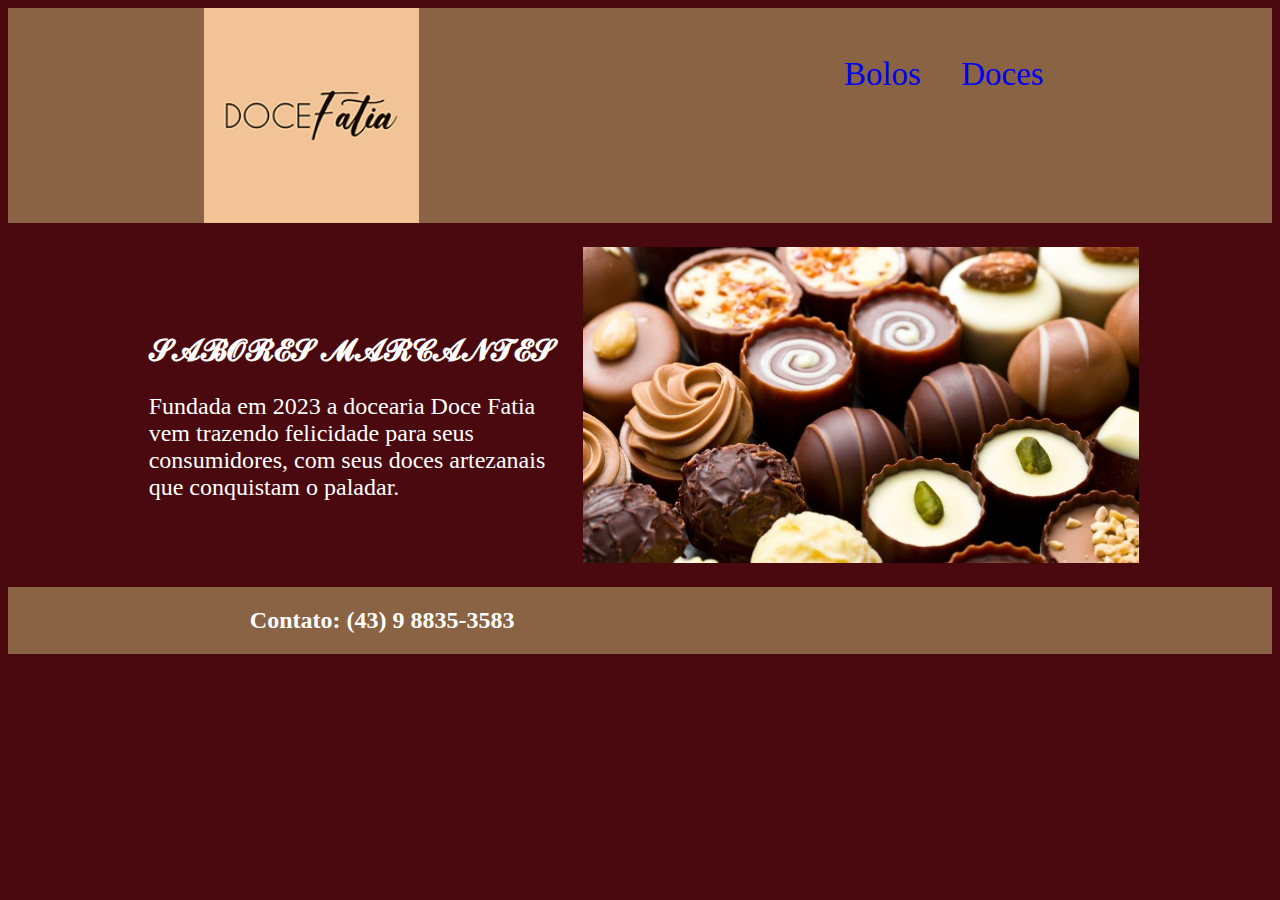
<file: index.html>
<!DOCTYPE html>
<html lang="en">
<head>
    <meta charset="UTF-8">
    <meta http-equiv="X-UA-Compatible" content="IE=edge">
    <meta name="viewport" content="width=device-width, initial-scale=1.0">
    <title>Document</title>
    <link rel="stylesheet" href="style.css">
</head>
<section>
    <header class="cabecalho">
    <img class="cabecalho-imagem" src="./Img/logo.png">
    <u1 class="cabecalho-lista-item">
    <a href="produtos.html"><li class="cabecalho-lista-item"> Bolos</li></a>
    <a href="doces.html"><li class="cabecalho-lista-item"> Doces</li></a>
</u1>
</header>
</section>
<section class="escola">
    <div class="escola-conteudo">
        <h2 class="escola-titulo">𝓢𝓐𝓑𝓞𝓡𝓔𝓢 𝓜𝓐𝓡𝓒𝓐𝓝𝓣𝓔𝓢</h2>
        <p class="escola-texto-um">Fundada em 2023 a docearia Doce Fatia vem trazendo felicidade para seus consumidores, com seus doces artezanais que conquistam o paladar.</p>
    </div>
    <img class="escola-imagem" src="./Img/doces.jpg">
    </section>
    <section class="rodape">
    <h2 class="rodape">Contato: (43) 9 8835-3583 </h2>
    <u1 class="rodape-lista-item">
    </section>
</html>
</file>
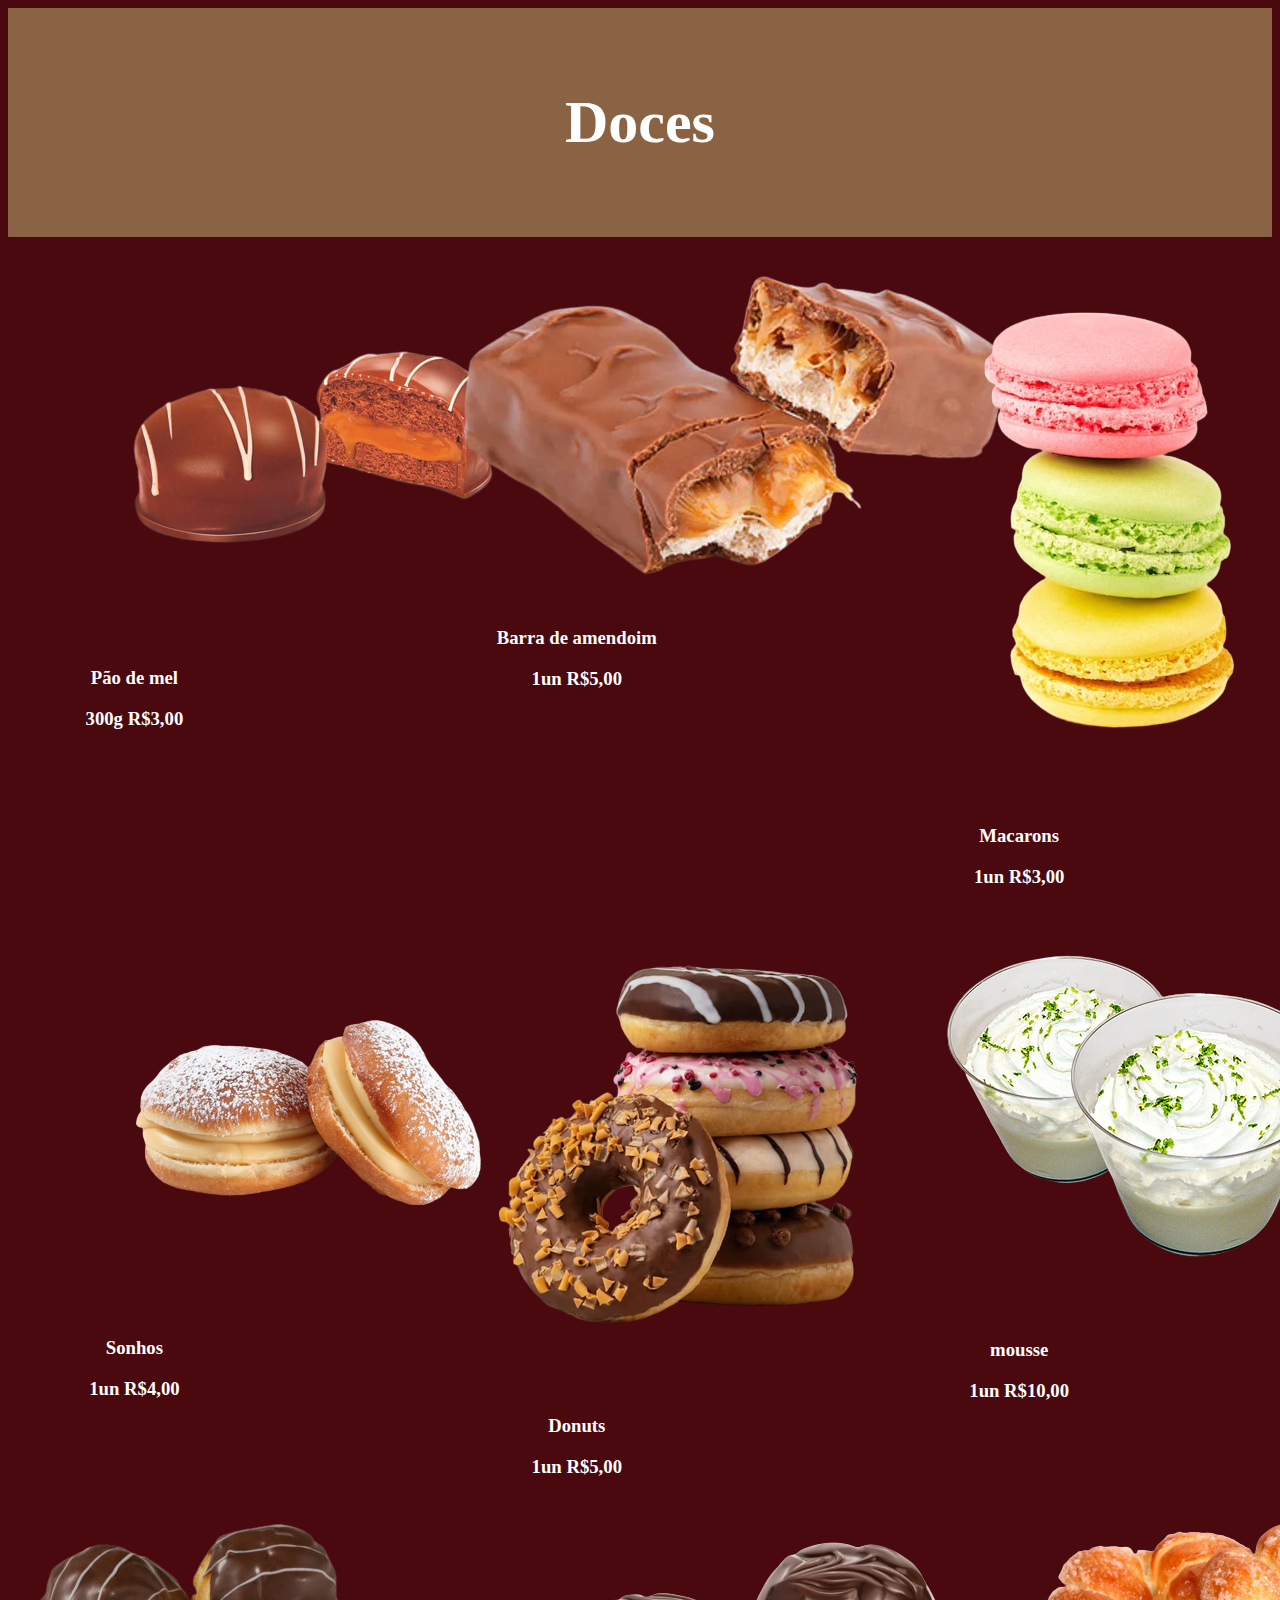
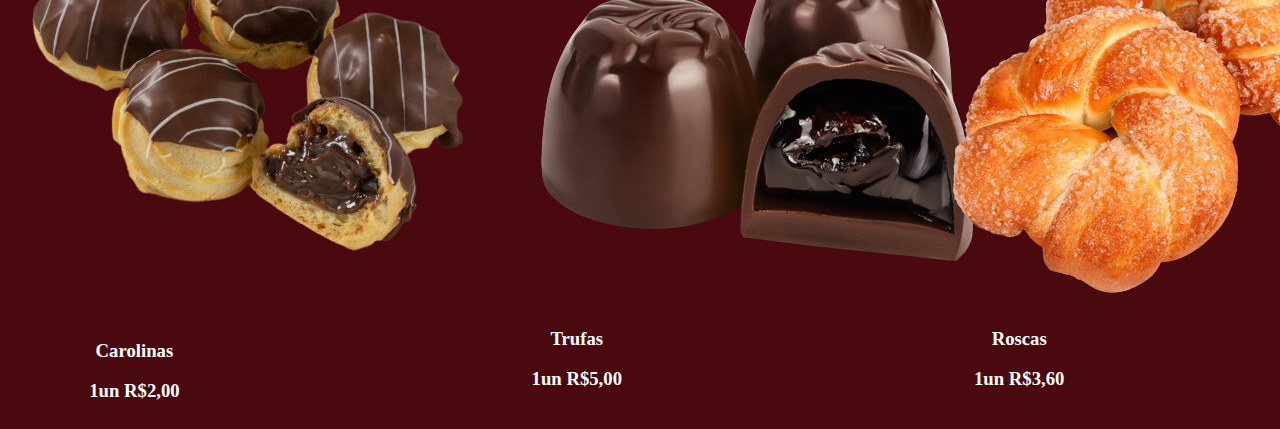
<file: doces.html>
<!DOCTYPE html>
<html lang="en">
<head>
    <meta charset="UTF-8">
    <meta http-equiv="X-UA-Compatible" content="IE=edge">
    <meta name="viewport" content="width=device-width, initial-scale=1.0">
    <title>Document</title>
    <link rel="stylesheet" href="doces.css">
</head>
<section>
    <header class="cabecalho">  
     <u1 class="cabecalho-lista-item">
        <h2>Doces</h2>
    </u1>
    </header>
</section>
<section class="bolos">
    <div>
        <img clas="bolos-imagem" src="./Img/d18.png">
        <h3 class="bolos-nome">Pão de mel</h3>
        <h3 class="bolos-nome"> 300g R$3,00</h3>
    </div>
    <span></span>
    <div>
        <img clas="bolos-imagem" src="./Img/d2.png">
        <h3 class="bolos-nome">Barra de amendoim</h3>
        <h3 class="bolos-nome"> 1un R$5,00</h3>
    </div>
    <span></span>
    <div>
        <img clas="bolos-imagem" src="./Img/d15.png">
        <h3 class="bolos-nome">Macarons </h3>
        <h3 class="bolos-nome">1un R$3,00</h3>
    </div>
    <div>
        <img clas="bolos-imagem" src="./Img/d12.png">
        <h3 class="bolos-nome">Sonhos</h3>
        <h3 class="bolos-nome"> 1un R$4,00</h3>
    </div>
    <span></span>
    <div>
        <img clas="bolos-imagem" src="./Img/d5.png">
        <h3 class="bolos-nome">Donuts</h3>
        <h3 class="bolos-nome"> 1un R$5,00</h3>
    </div>
    <span></span>
    <div>
        <img clas="bolos-imagem" src="./Img/d22.png">
        <h3 class="bolos-nome">mousse</h3>
        <h3 class="bolos-nome">1un R$10,00</h3>
    </div>
    <div>
        <img clas="bolos-imagem" src="./Img/d19.png">
        <h3 class="bolos-nome">Carolinas</h3>
        <h3 class="bolos-nome"> 1un R$2,00</h3>
    </div>
    <span></span>
    <div>
        <img clas="bolos-imagem" src="./Img/d17.png">
        <h3 class="bolos-nome">Trufas</h3>
        <h3 class="bolos-nome"> 1un R$5,00</h3>
    </div>
    <span></span>
    <div>
        <img clas="bolos-imagem" src="./Img/d9.png">
        <h3 class="bolos-nome">Roscas </h3>
        <h3 class="bolos-nome">1un R$3,60</h3>
    </div>
</section>
</html>
</file>
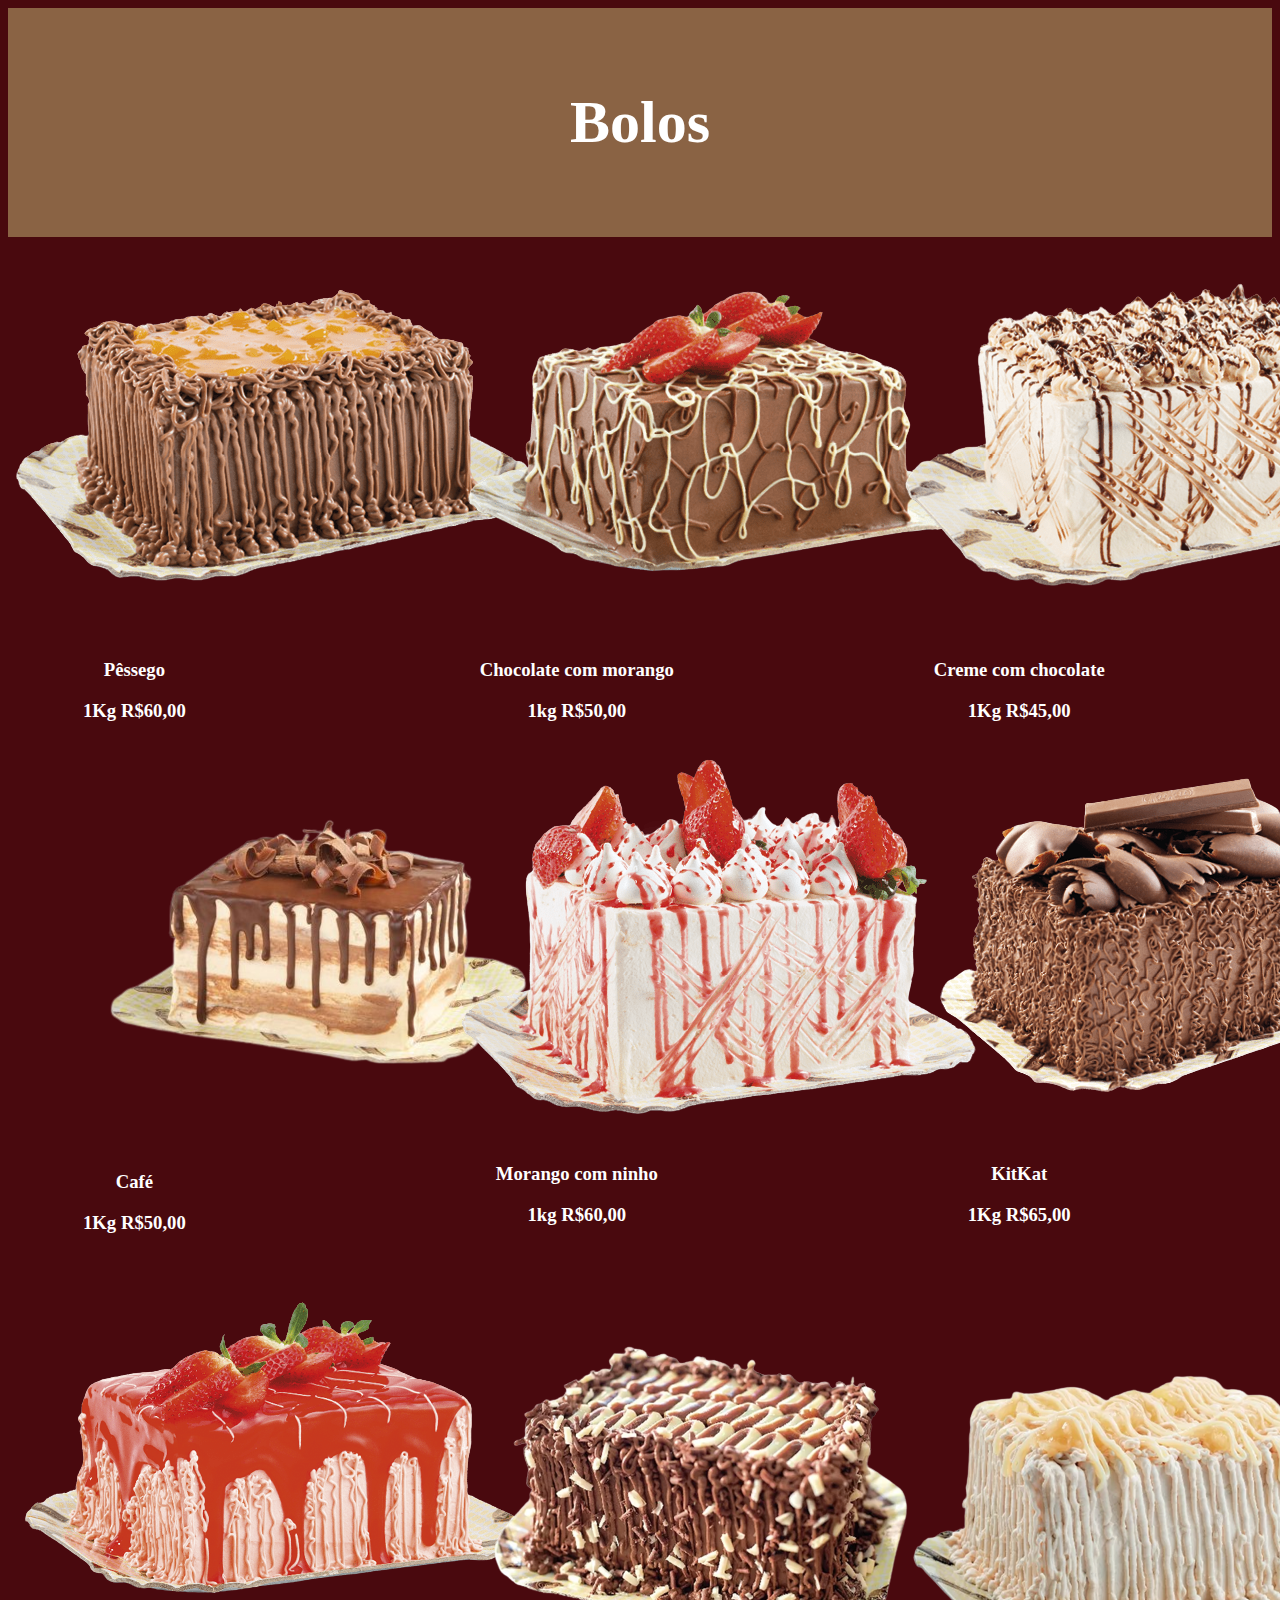
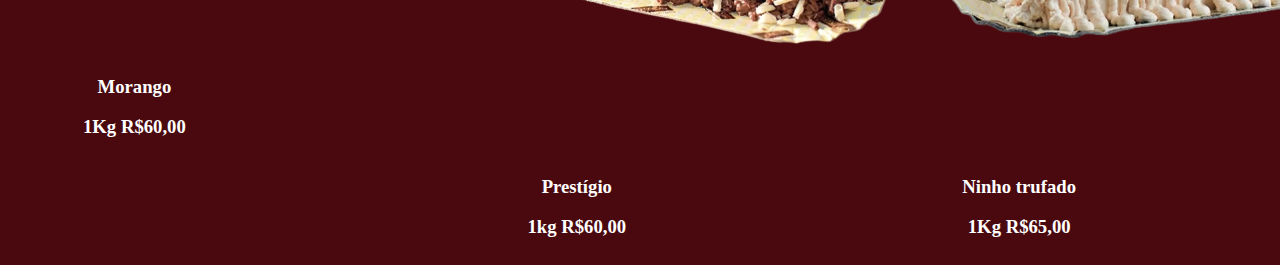
<file: produtos.html>
<!DOCTYPE html>
<html lang="en">
<head>
    <meta charset="UTF-8">
    <meta http-equiv="X-UA-Compatible" content="IE=edge">
    <meta name="viewport" content="width=device-width, initial-scale=1.0">
    <title>Document</title>
    <link rel="stylesheet" href="produtos.css">
</head>
<section>
    <header class="cabecalho">  
     <u1 class="cabecalho-lista-item">
        <h2>Bolos</h2>
    </u1>
    </header>
</section>
<section class="bolos">
    <div>
        <img clas="bolos-imagem" src="./Img/b18.png">
        <h3 class="bolos-nome">Pêssego</h3>
        <h3 class="bolos-nome"> 1Kg R$60,00</h3>
    </div>
    <span></span>
    <div>
        <img clas="bolos-imagem" src="./Img/b16.png">
        <h3 class="bolos-nome">Chocolate com morango</h3>
        <h3 class="bolos-nome"> 1kg R$50,00</h3>
    </div>
    <span></span>
    <div>
        <img clas="bolos-imagem" src="./Img/b19.png">
        <h3 class="bolos-nome">Creme com chocolate </h3>
        <h3 class="bolos-nome">1Kg R$45,00</h3>
    </div>
    <div>
        <img clas="bolos-imagem" src="./Img/b17.png">
        <h3 class="bolos-nome">Café</h3>
        <h3 class="bolos-nome"> 1Kg R$50,00</h3>
    </div>
    <span></span>
    <div>
        <img clas="bolos-imagem" src="./Img/b20.png">
        <h3 class="bolos-nome">Morango com ninho</h3>
        <h3 class="bolos-nome"> 1kg R$60,00</h3>
    </div>
    <span></span>
    <div>
        <img clas="bolos-imagem" src="./Img/b22.png">
        <h3 class="bolos-nome">KitKat </h3>
        <h3 class="bolos-nome">1Kg R$65,00</h3>
    </div>
    <div>
        <img clas="bolos-imagem" src="./Img/b21.png">
        <h3 class="bolos-nome">Morango</h3>
        <h3 class="bolos-nome"> 1Kg R$60,00</h3>
    </div>
    <span></span>
    <div>
        <img clas="bolos-imagem" src="./Img/b24.png">
        <h3 class="bolos-nome">Prestígio</h3>
        <h3 class="bolos-nome"> 1kg R$60,00</h3>
    </div>
    <span></span>
    <div>
        <img clas="bolos-imagem" src="./Img/b25.png">
        <h3 class="bolos-nome">Ninho trufado </h3>
        <h3 class="bolos-nome">1Kg R$65,00</h3>
    </div>
</section>
</html>
</file>
<file: style.css>
body{
    background-color:#49090e;
}

header{
    background-color:#1b3fdff5;
}

.cabecalho-imagem{
    width: 17%;
}

.cabecalho{
    background-color:#8a6344;
    color:white;
    display:flex;
    justify-content:space-around;
}

.cabecalho-lista-item{
    display:inline-block;
    margin:0 16px 0;
    padding:24px 0;
    font-size: 33px; 
}

.escola-imagem{
    width: 44%; 
}

.escola{
    background-color: #49090e;
    color: white;
    display: flex;
    justify-content: center;
    align-items: center;
    padding: 24px 0;
}

.escola-conteudo{
    width: 35%
}

.escola-titulo{
    padding: 0 8px;
    font-size: 30px;
}

.rodape{
    background-color: #8a6344;
    color: white;
    display: flex; 
    justify-content: space-around;
}


.rodape-lista-item{
    display: inline-block;
    margin: 0 16px;
    padding: 24px 0;
    font-size: 56px;
    color: white;
}

.escola-texto-um{
    font-size: 24px;
    margin: 0 8px;
}
</file>
<file: doces.css>
body{
    background-color:#49090e;
}

header{
    background-color:#8a6344;
}

.cabecalho-imagem{
    width: 45%;
}

.cabecalho{
    background-color:#8a6344;
    color:white;
    display:flex;
    justify-content:space-around;
}

.cabecalho-lista-item{
    display:inline-block;
    margin:0 16px 0;
    padding:30px 0;
    font-size: 40px; 
}

.escola-imagem{
    width: 44%; 
}

.escola{
    background-color: #8a6344;
    color: white;
    display: flex;
    justify-content: center;
    align-items: center;
    padding: 24px 0;
}

.escola-conteudo{
    width: 35%
}

.escola-titulo{
    padding: 0 8px;
    font-size: 30px;
}

.rodape{
    background-color: #8a6344;
    color: white;
    display: flex; 
    justify-content: space-around;
}


.rodape-lista-item{
    display: inline-block;
    margin: 0 19px;
    padding: 24px 0;
    font-size: 56px;
    color: white;
}

.escola-texto-um{
    font-size: 24px;
    margin: 0 8px;
}

.bolos-nome{
    color:#ffffff;
    text-align: center;
}

.bolos{
    text-align: center;
    display: grid;
    grid-template-columns: 20% 15% 20% 15% 20%;
}

.bolos-imagem{
    width: 20%;
}
</file>
<file: produtos.css>
body{
    background-color:#49090e;
}

header{
    background-color:#8a6344;
}

.cabecalho-imagem{
    width: 27%;
}

.cabecalho{
    background-color:#8a6344;
    color:white;
    display:flex;
    justify-content:space-around;
}

.cabecalho-lista-item{
    display:inline-block;
    margin:0 16px 0;
    padding:30px 0;
    font-size: 40px; 
}

.escola-imagem{
    width: 44%; 
}

.escola{
    background-color: #8a6344;
    color: white;
    display: flex;
    justify-content: center;
    align-items: center;
    padding: 24px 0;
}

.escola-conteudo{
    width: 35%
}

.escola-titulo{
    padding: 0 8px;
    font-size: 30px;
}

.rodape{
    background-color: #8a6344;
    color: white;
    display: flex; 
    justify-content: space-around;
}


.rodape-lista-item{
    display: inline-block;
    margin: 0 19px;
    padding: 24px 0;
    font-size: 56px;
    color: white;
}

.escola-texto-um{
    font-size: 24px;
    margin: 0 8px;
}

.bolos-nome{
    color:#ffffff;
    text-align: center;
}

.bolos{
    text-align: center;
    display: grid;
    grid-template-columns: 20% 15% 20% 15% 20%;
}

.bolos-imagem{
    width: 20%;
}
</file>
